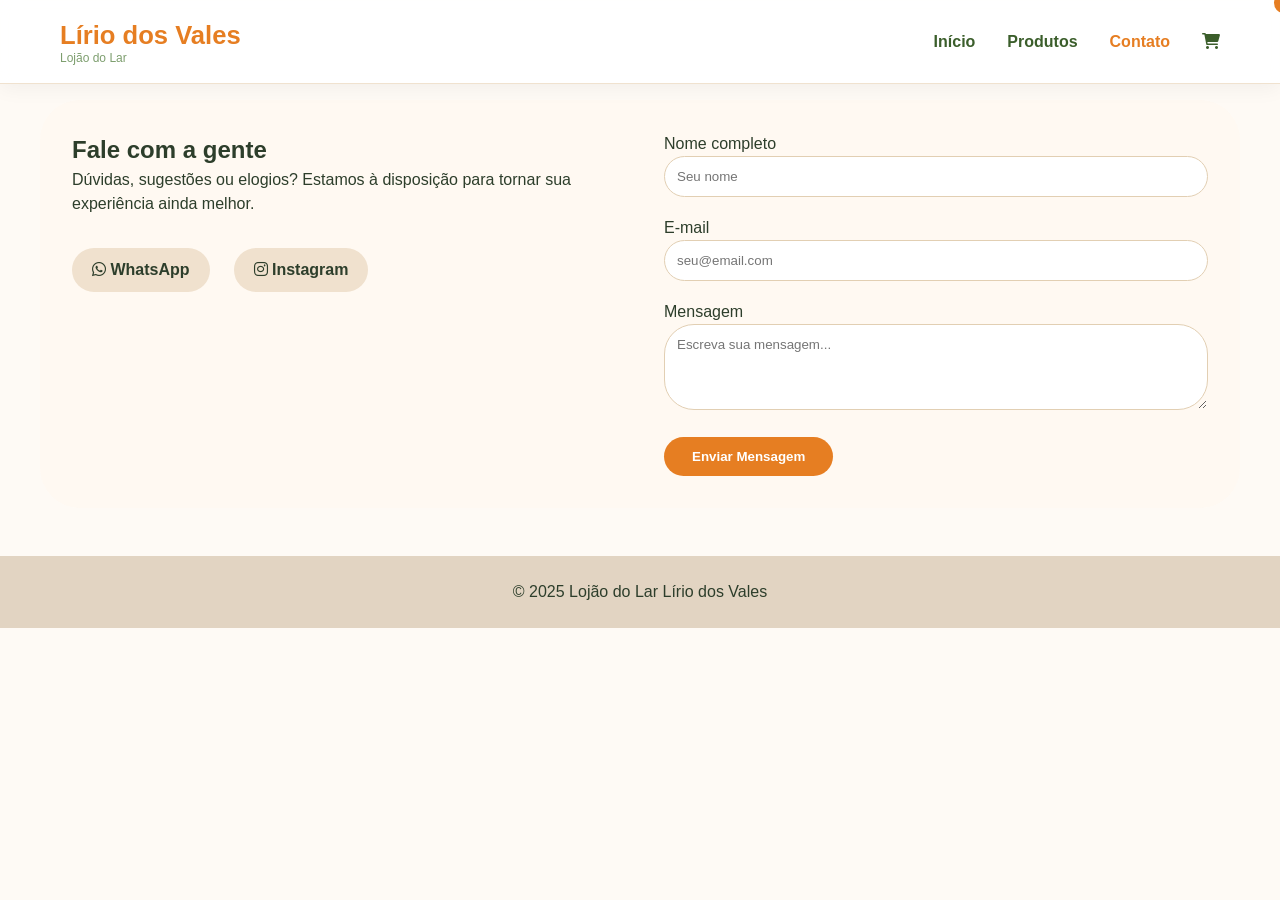
<file: contato.html>
<!DOCTYPE html>
<html lang="pt-BR">
<head>
  <meta charset="UTF-8">
  <meta name="viewport" content="width=device-width, initial-scale=1.0">
  <title>Contato - Lojão do Lar Lírio dos Vales</title>
  <link rel="stylesheet" href="https://cdnjs.cloudflare.com/ajax/libs/font-awesome/6.0.0-beta3/css/all.min.css">
  <link rel="stylesheet" href="style.css">
</head>
<body>

  <header class="header">
    <div class="container header-container">
      <div class="logo">
        <h1>Lírio dos Vales</h1>
        <span>Lojão do Lar</span>
      </div>
      <nav class="nav-menu" id="navMenu">
        <ul>
          <li><a href="index.html">Início</a></li>
          <li><a href="produtos.html">Produtos</a></li>
          <li><a href="contato.html" class="active">Contato</a></li>
          <li><a href="#" id="cartIconBtn"><i class="fas fa-shopping-cart"></i><span id="cartCount" class="cart-count">0</span></a></li>
        </ul>
      </nav>
      <div class="hamburger" id="hamburger"><i class="fas fa-bars"></i></div>
    </div>
  </header>

  <main>
    <div class="container contato-container">
      <div class="contato-info">
        <h2>Fale com a gente</h2>
        <p>Dúvidas, sugestões ou elogios? Estamos à disposição para tornar sua experiência ainda melhor.</p>
        <div class="social-links">
          <a href="#" id="whatsappLink" class="social-icon whatsapp"><i class="fab fa-whatsapp"></i> WhatsApp</a>
          <a href="#" id="instagramLink" class="social-icon instagram"><i class="fab fa-instagram"></i> Instagram</a>
        </div>
      </div>
      <div class="contato-form">
        <form id="contactForm">
          <div class="form-group">
            <label for="name">Nome completo</label>
            <input type="text" id="name" placeholder="Seu nome" required>
            <span class="error-msg" id="nameError"></span>
          </div>
          <div class="form-group">
            <label for="email">E-mail</label>
            <input type="email" id="email" placeholder="seu@email.com" required>
            <span class="error-msg" id="emailError"></span>
          </div>
          <div class="form-group">
            <label for="message">Mensagem</label>
            <textarea id="message" rows="4" placeholder="Escreva sua mensagem..." required></textarea>
            <span class="error-msg" id="msgError"></span>
          </div>
          <button type="submit" class="btn-primary">Enviar Mensagem</button>
          <div id="formFeedback" class="form-feedback"></div>
        </form>
      </div>
    </div>
  </main>

  <div id="cartModal" class="cart-modal">
    <div class="cart-modal-content">
      <span class="close-cart">&times;</span>
      <h3><i class="fas fa-shopping-bag"></i> Meu Carrinho</h3>
      <ul id="cartItemsList" class="cart-items-list"></ul>
      <div class="cart-total"><strong>Total:</strong> <span id="cartTotal">R$ 0,00</span></div>
      <button id="clearCartBtn" class="btn-secondary">Limpar carrinho</button>
      <button class="btn-primary" id="closeCartBtn">Continuar comprando</button>
    </div>
  </div>

  <footer class="footer">
    <div class="container"><p>&copy; 2025 Lojão do Lar Lírio dos Vales</p></div>
  </footer>

  <script src="script.js"></script>
  <script>
    inicializarContato();
  </script>
</body>
</html>
</file>
<file: style.css>
/* ========== RESET & BASE ========== */
* {
  margin: 0;
  padding: 0;
  box-sizing: border-box;
  font-family: 'Segoe UI', Roboto, 'Helvetica Neue', sans-serif;
}

body {
  background-color: #fefaf5;
  color: #2d3e2b;
  line-height: 1.5;
}

.container {
  max-width: 1200px;
  margin: 0 auto;
  padding: 0 20px;
}

/* ========== HEADER FIXO ========== */
.header {
  position: fixed;
  top: 0;
  left: 0;
  width: 100%;
  background-color: #ffffffea;
  backdrop-filter: blur(10px);
  box-shadow: 0 4px 20px rgba(0,0,0,0.05);
  z-index: 1000;
  border-bottom: 1px solid #f0e2cf;
}

.header-container {
  display: flex;
  justify-content: space-between;
  align-items: center;
  padding: 1rem 20px;
}

.logo h1 {
  font-size: 1.6rem;
  color: #e67e22;
}

.logo span {
  display: block;
  font-size: 0.75rem;
  color: #7d9e6e;
  margin-top: -5px;
}

.nav-menu ul {
  display: flex;
  list-style: none;
  gap: 2rem;
  align-items: center;
}

.nav-menu a {
  text-decoration: none;
  color: #3b5e2b;
  font-weight: 600;
  transition: color 0.2s;
}

.nav-menu a:hover, .nav-menu a.active {
  color: #e67e22;
}

.cart-count {
  position: absolute;
  top: -8px;
  right: -12px;
  background-color: #e67e22;
  color: white;
  font-size: 0.7rem;
  font-weight: bold;
  padding: 2px 6px;
  border-radius: 50%;
  min-width: 18px;
  text-align: center;
}

.hamburger {
  display: none;
  font-size: 1.8rem;
  cursor: pointer;
  color: #e67e22;
}

/* ========== BANNER ========== */
.hero-banner {
  background: linear-gradient(135deg, #f7e9d7 0%, #e8d5b5 100%);
  padding: 100px 2rem 3rem;
  text-align: center;
  margin-bottom: 2rem;
}

.hero-content h2 {
  font-size: 2rem;
  color: #e67e22;
  margin-bottom: 1rem;
}

.btn-primary {
  background-color: #e67e22;
  border: none;
  color: white;
  padding: 12px 28px;
  border-radius: 40px;
  font-weight: bold;
  cursor: pointer;
  display: inline-block;
  text-decoration: none;
  transition: transform 0.2s;
}

.btn-primary:hover {
  background-color: #cf711f;
  transform: scale(1.02);
}

.btn-secondary {
  background-color: #7d9e6e;
  border: none;
  color: white;
  padding: 10px 20px;
  border-radius: 30px;
  cursor: pointer;
}

/* ========== PRODUTOS GRID ========== */
.section-title {
  text-align: center;
  margin: 2rem 0;
}

.products-grid {
  display: grid;
  grid-template-columns: repeat(auto-fill, minmax(260px, 1fr));
  gap: 2rem;
  margin: 2rem 0;
}

.product-card {
  background: white;
  border-radius: 24px;
  overflow: hidden;
  box-shadow: 0 8px 20px rgba(0,0,0,0.05);
  transition: all 0.3s ease;
  border: 1px solid #f5e7d9;
}

.product-card:hover {
  transform: translateY(-8px);
  box-shadow: 0 20px 30px rgba(0,0,0,0.1);
}

.product-img {
  width: 100%;
  height: 200px;
  object-fit: cover;
  background-color: #ede0cf;
}

.product-info {
  padding: 1rem;
}

.product-title {
  font-size: 1.1rem;
  font-weight: 600;
}

.product-price {
  color: #e67e22;
  font-weight: bold;
  font-size: 1.2rem;
  margin: 8px 0;
}

.buy-btn {
  background-color: #7d9e6e;
  border: none;
  padding: 8px 0;
  width: 100%;
  border-radius: 40px;
  color: white;
  font-weight: bold;
  cursor: pointer;
  transition: 0.2s;
}

.buy-btn:hover {
  background-color: #5c7a4b;
}

/* ========== FILTROS ========== */
.filter-bar {
  display: flex;
  flex-wrap: wrap;
  gap: 12px;
  justify-content: center;
  margin: 30px 0 20px;
}

.filter-btn {
  background: #fff2e6;
  border: none;
  padding: 8px 20px;
  border-radius: 40px;
  cursor: pointer;
  transition: 0.2s;
}

.filter-btn.active, .filter-btn:hover {
  background-color: #e67e22;
  color: white;
}

/* ========== CONTATO ========== */
.contato-container {
  display: flex;
  flex-wrap: wrap;
  gap: 3rem;
  background: #fff9f2;
  border-radius: 40px;
  padding: 2rem;
  margin-top: 100px;
}

.contato-info, .contato-form {
  flex: 1;
}

.form-group {
  margin-bottom: 1.2rem;
}

.form-group input, .form-group textarea {
  width: 100%;
  padding: 12px;
  border-radius: 30px;
  border: 1px solid #e2cfb3;
}

.error-msg {
  font-size: 0.75rem;
  color: #e67e22;
}

.social-links {
  display: flex;
  gap: 1.5rem;
  margin-top: 2rem;
}

.social-icon {
  text-decoration: none;
  background: #f0e1ce;
  padding: 10px 20px;
  border-radius: 50px;
  color: #2d3e2b;
  font-weight: bold;
  transition: 0.2s;
}

.social-icon.whatsapp:hover { background: #25D366; color: white; }
.social-icon.instagram:hover { background: #d62976; color: white; }

/* ========== MODAL CARRINHO ========== */
.cart-modal {
  display: none;
  position: fixed;
  top: 0;
  left: 0;
  width: 100%;
  height: 100%;
  background: rgba(0,0,0,0.5);
  z-index: 1100;
  justify-content: center;
  align-items: center;
}

.cart-modal-content {
  background: #fffbf5;
  width: 90%;
  max-width: 450px;
  border-radius: 30px;
  padding: 1.5rem;
  position: relative;
}

.close-cart {
  position: absolute;
  right: 20px;
  top: 15px;
  font-size: 1.8rem;
  cursor: pointer;
}

.cart-items-list {
  max-height: 300px;
  overflow-y: auto;
  margin: 1rem 0;
  list-style: none;
}

.cart-total {
  text-align: right;
  font-size: 1.2rem;
  margin: 1rem 0;
}

.footer {
  background: #e2d4c2;
  text-align: center;
  padding: 1.5rem;
  margin-top: 3rem;
}

/* ========== RESPONSIVO ========== */
@media (max-width: 768px) {
  .nav-menu {
    position: fixed;
    top: 70px;
    left: -100%;
    width: 70%;
    height: 100vh;
    background: white;
    transition: left 0.3s;
    padding: 2rem;
  }
  .nav-menu.active { left: 0; }
  .nav-menu ul { flex-direction: column; }
  .hamburger { display: block; }
  .hero-content h2 { font-size: 1.5rem; }
  .contato-container { flex-direction: column; }
}
</file>
